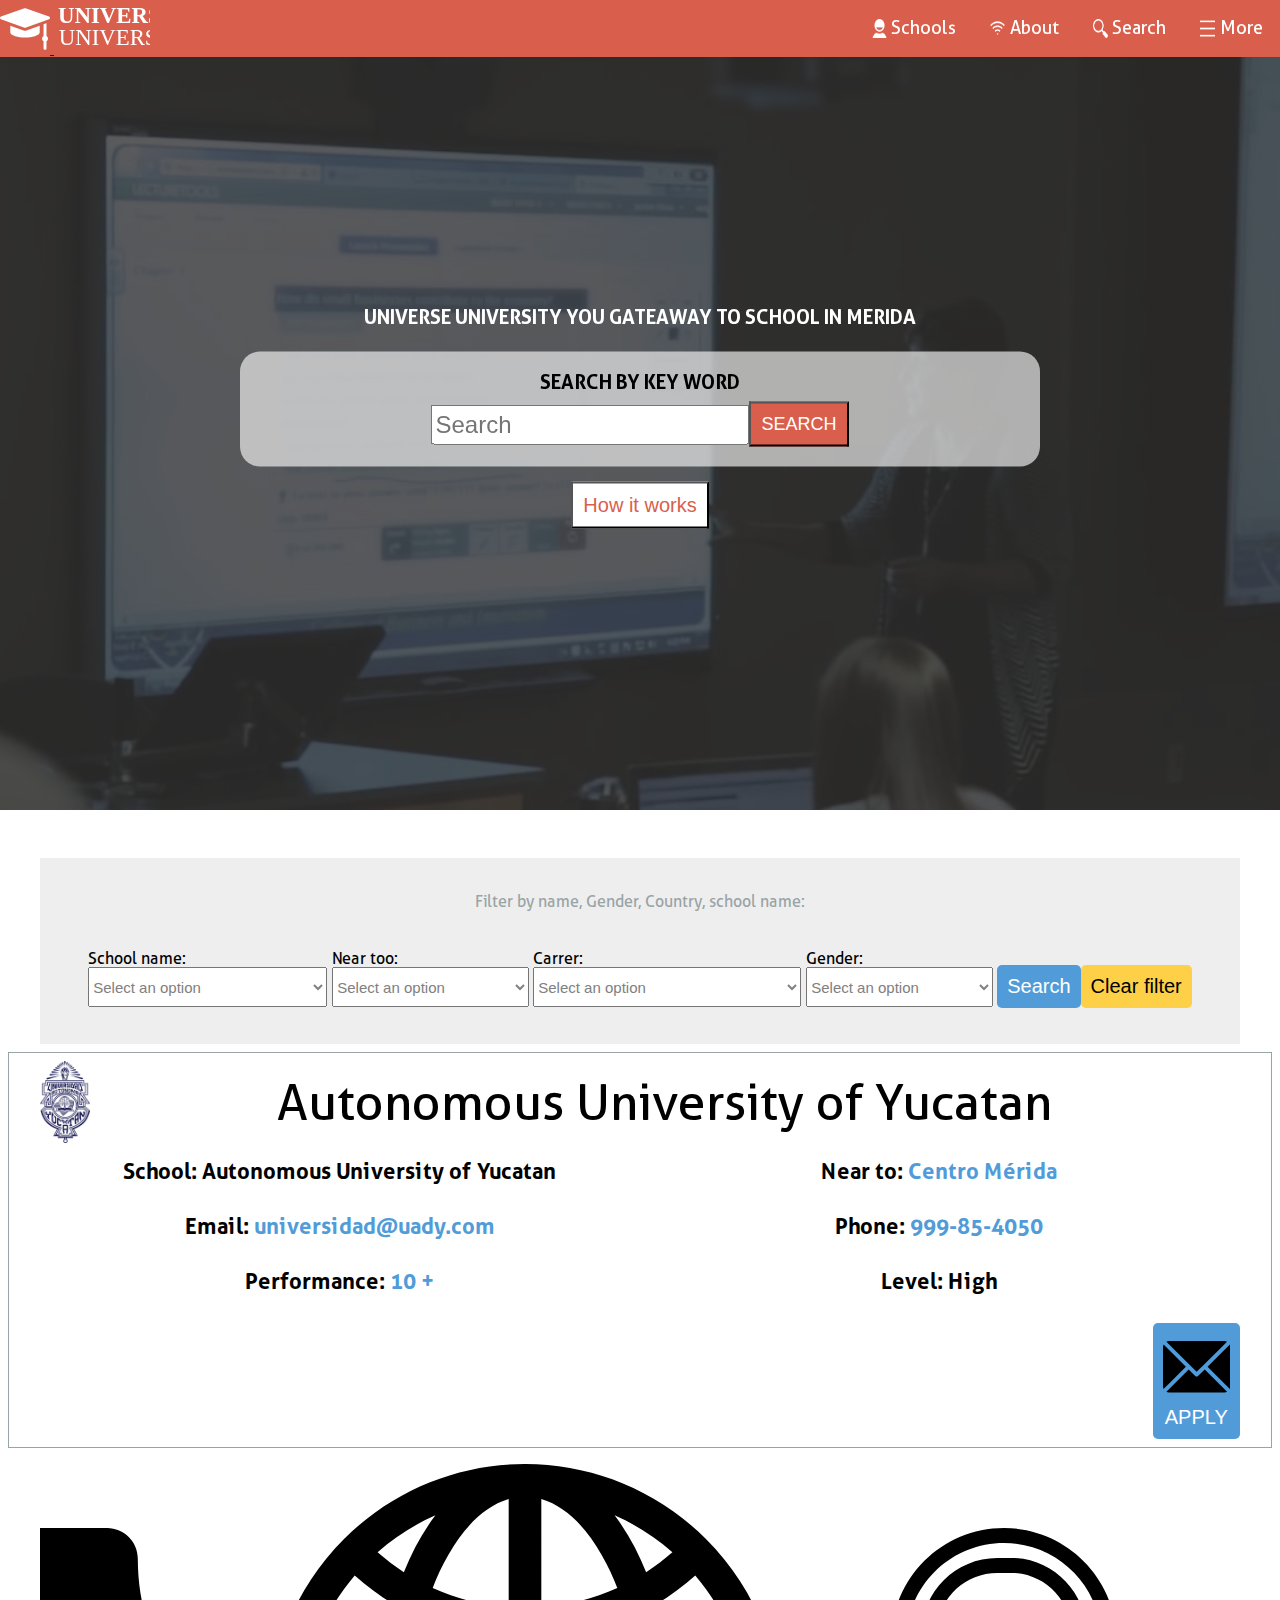
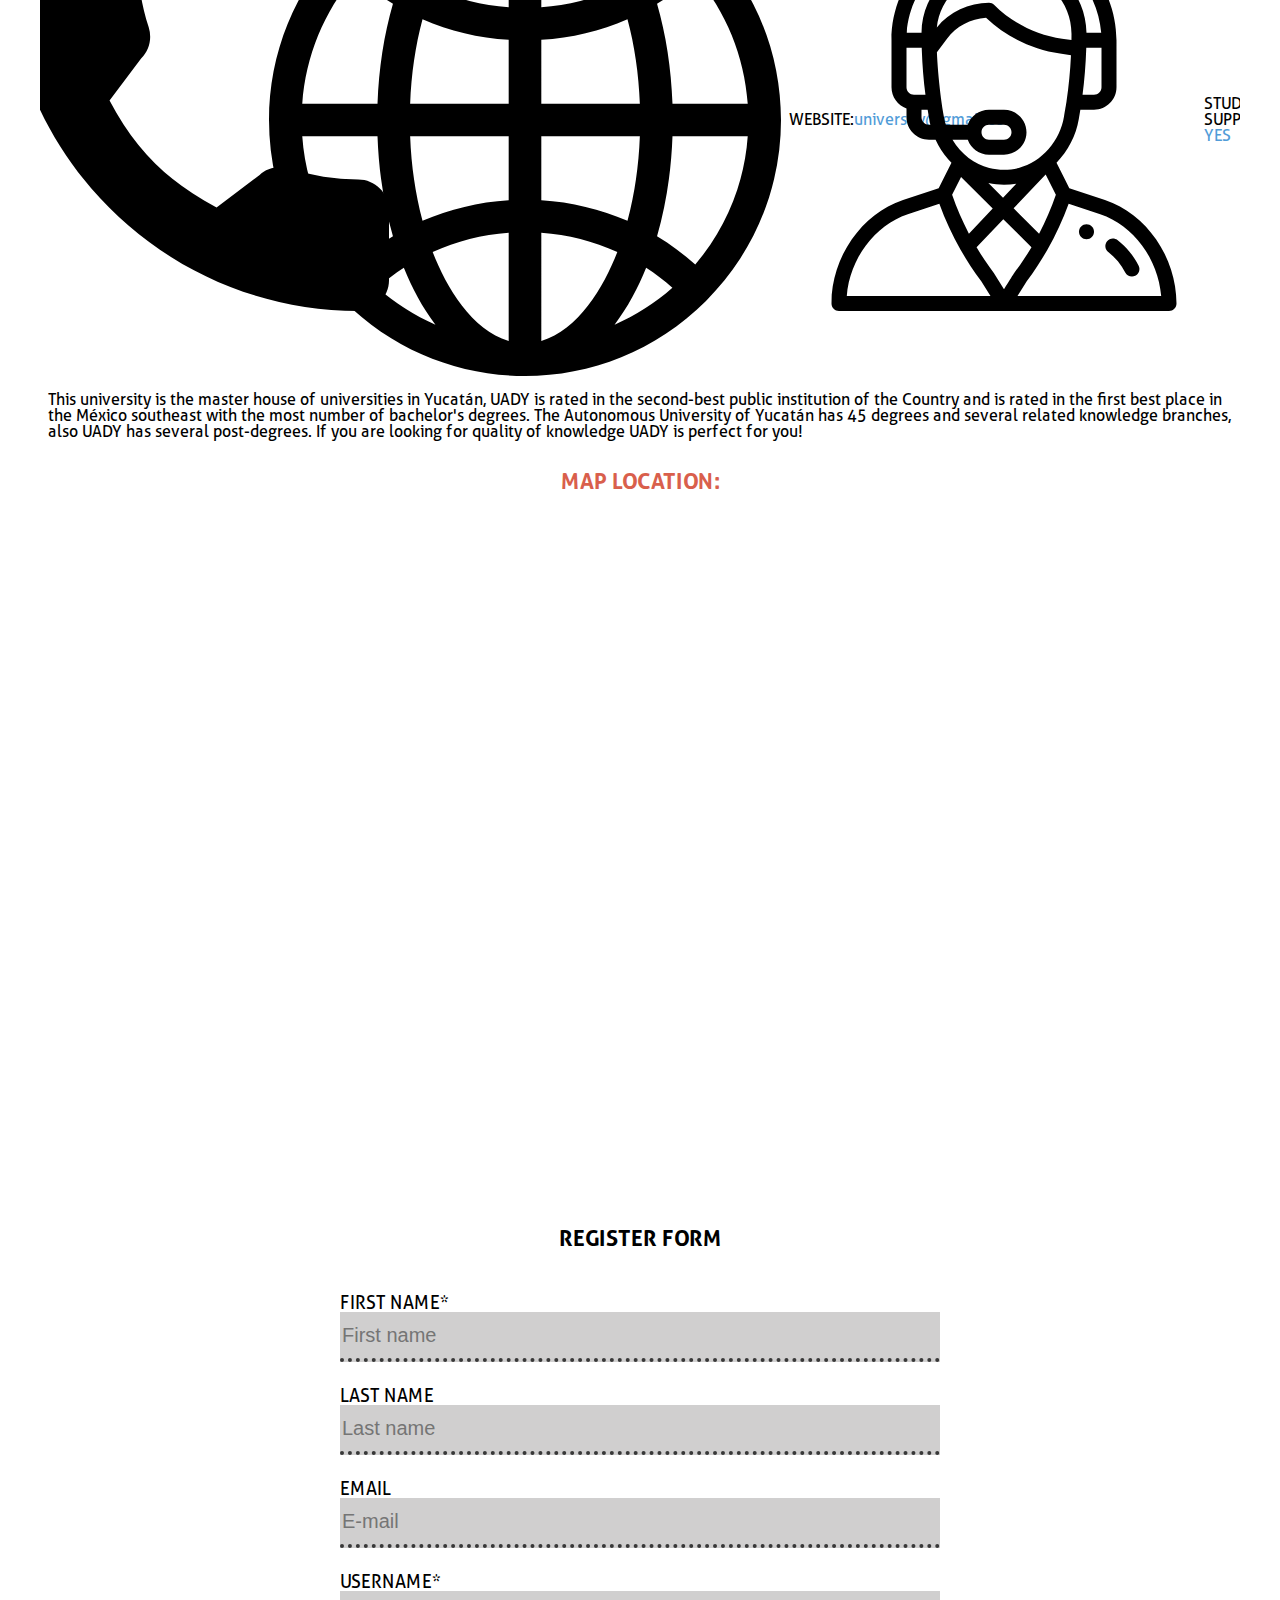
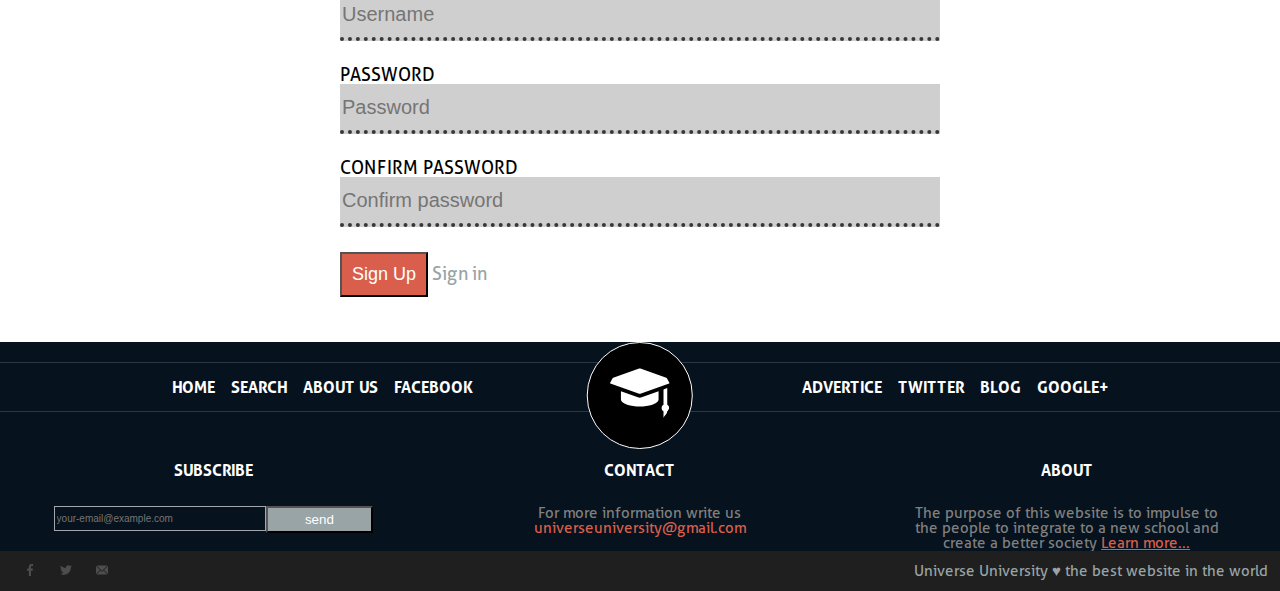
<file: html/Location.html>
<!DOCTYPE html>
<html lang="en">

<head>
    <meta charset="utf-8">
    <meta name="author" content="Jessica Michelle Farias Rosado" />
    <meta name="viewport" content="width=device-width, initial-scale=1.0" />
    <link rel="shortcut icon" href="../assets/images/UUlogo.svg">
    <link rel="stylesheet" href="../assets/styles/css/reset.css">
    <link rel="stylesheet" href="../assets/styles/css/fonts.css">
    <link rel="stylesheet" href="../assets/styles/css/style.css">
    <link rel="stylesheet" href="../assets/styles/css/export.css">

    <title>Directory of Schools</title>
    <meta name="twitter:card" value="summary"/>
    <meta property="og:image" content="http://i2.tagstat.com/p1/0/4nY5gwDZZhVm3HqGo91PBkayO3OJynP_NhfLN7eoeuCRlPHTiknLfpyh4SDUO6js.jpg" />
    <meta property="og:title" content="HTML&SASS project"/>
    <meta property="og:description" content="HTML&SASS project" />
    <meta property="og:url" content="" />

</head>

<body>
    <nav class="navbar bgc-red z-10">
        <a href="../html/Schools.html">
            <img class="sizew-50" src="../assets/images/graduate.svg" alt="UNIVERSE UNIVERSITY logo">
            <img class="sizew-100 p-1" src="../assets/images/UNIVERSEW.svg" alt="UNIVERSE UNIVERSITY logo">
        </a>
        <ul class="container">
            <li class="item">
                <a class="d-flex-row" href="../html/Schools.html">
                    <img class="image-ico" src="../assets/images/user-ico.png" alt="search-ico">
                    <p class="display-0001 ml-1">Schools</p>
                </a>
            </li>
            <li class="item">
                <a class="d-flex-row" href="../index.html">
                    <img class="image-ico" src="../assets/images/wifi-ico.png" alt="about image">
                    <p class="display-0001 ml-1">About</p>
                </a>
            </li>
            <li class="item">
                <a class="d-flex-row" href="../html/Options.html">
                    <img class="image-ico" src="../assets/images/search-ico.png" alt="">
                    <p class="display-0001 ml-1">Search</p>
                </a>
            </li>
            <li class="item">
                <a class="d-flex-row" href="../html/Location.html">
                    <img class="image-ico" src="../assets/images/menu-ico.png" alt="">
                    <p class="display-0001 ml-1">More</p>

                </a>
            </li>
        </ul>
    </nav>
    <header class="mb-12">
        <div class="relative-space">
            
            <div class="video top-50 z-1">
                <video src="../assets/videos/video1.mp4" autoplay loop></video>
            </div>
            <div class="header-overlay center z-2"></div>
            <div class="center-50 z-6 p-10 w-100 d-flex-center-center d-flex-col">
                <p class="text-center color-white p-5">UNIVERSE UNIVERSITY YOU GATEAWAY TO SCHOOL IN MERIDA</p>
                <form class="form">
                    <label>SEARCH BY KEY WORD</label>
                    <div>
                        <input type="text" placeholder="Search">
                        <button type="submit">SEARCH</button>
                    </div>
                </form>
                <button class="button-white-red" onclick="location.href = '../index.html';">How it works</button>
            </div>
        </div>
    </header>
    <main>
            <!--Filter-->
            <div class="row-container d-flex-center-center bgc-light-gray p-9">
                <h1 class="display-none">Results of bachelors degrees</h1>
                <p class="col-24 text-center color-gray pb-10">Filter by name, Gender, Country, school name: </p>
                <form class="row d-flex-center-center ">
                    <div class="col-sm-24 col-md-12 drop-form">
                        <label>
                            School name:
                        </label>
                        <select  class="select-color" >
                            <option disabled selected value>Select an option</option>
                            <option>UADY</option>
                            <option>Anahuac</option>
                            <option>TEC</option>
                            <option>Modelo University</option>
                            <option>Marista</option>
                            <option>All Universities</option>
                        </select>
                    </div>
                    <div class="col-sm-24 col-md-12">
                        <label>
                            Near too:
                        </label>
                        <select  class="select-color" >
                            <option disabled selected value>Select an option</option>
                            <option>Merida, Yucatán</option>
                            <option>Telchac Puerto</option>
                            <option>Ticul</option>
                            <option>Progreso</option>
                            <option>Cd. Caucel</option>
                            <option>All</option>
                        </select>
                    </div>
                    <div class="col-sm-24 col-md-12">
                        <label>
                            Carrer:
                        </label>
                        <select  class="select-color">
                            <option disabled selected value>Select an option</option>
                            <option>Law School</option>
                            <option>Mathematics and engineering</option>
                            <option>Psicology</option>
                            <option>Chemical Sciences</option>
                            <option>Education</option>
                            <option>Medicine</option>
                            <option>Economy</option>
                        </select>
                    </div>
                    <div class="col-sm-24 col-md-12">
                        <label>
                            Gender:
                        </label>
                        <select  class="select-color">
                            <option disabled selected value>Select an option</option>
                            <option>Woman</option>
                            <option>Men</option>
                            <option>Other</option>
                        </select>
                    </div>
                    <button onClick="parent.href='Location.html'" class="button-blue col-md-24">Search</button>
                    <button class="button-yellow col-md-4 col-sm-24">Clear filter</button>
                </form>
            </div>
        <!-- Contact us-->
        <div class="border p-2 m-2">
            <div class="d-flex-row row-container d-flex-center-center">
                <img src="../assets/images/uady-logo.jpg" class="logo-information" alt="uady-logo">
                <h1 class="col-22 col-md-20 text-center col-sm-24">Autonomous University of Yucatan</h1>
            </div>
            <div class="row-container">
                <h2 class="col-12 col-sm-24 text-center p-3">School: Autonomous University of Yucatan</h2>
                <h2 class="col-12 col-sm-24 text-center p-3">Near to: <span class="color-blue">Centro Mérida</span></h2>
                <h2 class="col-12 col-sm-24 text-center p-3">Email: <span class="color-blue">universidad@uady.com</span>
                </h2>
                <h2 class="col-12 col-sm-24 text-center p-3">Phone: <span class="color-blue">999-85-4050</span></h2>
                <h2 class="col-12 col-sm-24 text-center p-3">Performance: <span class="color-blue">10 +</span></h2>
                <h2 class="col-12 col-sm-24 text-center p-3">Level: High</h2>
            </div>
            <div class="d-flex-end-center row-container">
                <button class="button-blue" onclick="location.href = '#Register';">
                    <svg class="icon-apply" x="0px" y="0px"
                                viewBox="0 0 512 512" style="enable-background:new 0 0 512 512;" xml:space="preserve">
                            <g>
                                <g>
                                    <path d="M467,61H45c-6.927,0-13.412,1.703-19.279,4.51L255,294.789l51.389-49.387c0,0,0.004-0.005,0.005-0.007
                                        c0.001-0.002,0.005-0.004,0.005-0.004L486.286,65.514C480.418,62.705,473.929,61,467,61z"/>
                                </g>
                            </g>
                            <g>
                                <g>
                                    <path d="M507.496,86.728L338.213,256.002L507.49,425.279c2.807-5.867,4.51-12.352,4.51-19.279V106
                                        C512,99.077,510.301,92.593,507.496,86.728z"/>
                                </g>
                            </g>
                            <g>
                                <g>
                                    <path d="M4.51,86.721C1.703,92.588,0,99.073,0,106v300c0,6.923,1.701,13.409,4.506,19.274L173.789,256L4.51,86.721z"/>
                                </g>
                            </g>
                            <g>
                                <g>
                                    <path d="M317.002,277.213l-51.396,49.393c-2.93,2.93-6.768,4.395-10.605,4.395s-7.676-1.465-10.605-4.395L195,277.211
                                        L25.714,446.486C31.582,449.295,38.071,451,45,451h422c6.927,0,13.412-1.703,19.279-4.51L317.002,277.213z"/>
                                </g>
                            </g>
                    </svg>
                    APPLY
                </button>
            </div>
        </div>
        <!--TExt-->
        <div class="row-container">
            <div class="row-container w-100">
                    <div class="col-lg-8 col-md-24 d-flex-row d-flex-center-center">
                        <img class="p-2" src="../assets/images/phone.svg" alt="phone-number">
                        <p>Phone:<span class="color-blue">999-88-86</span></p>
                    </div>
                    
                    <div class="col-lg-8 col-md-24 d-flex-row d-flex-center-center">
                        <img class="p-2" src="../assets/images/website.svg" alt="website">
                        <p>WEBSITE:<span class="color-blue">university@gmail.com</span></p>
                    </div>
                    
                    <div class="col-lg-8 col-md-24 d-flex-row d-flex-center-center">
                        <img class="p-2" src="../assets/images/support.svg" alt="suppot">
                        <p>STUDENT SUPPORT: <span class="color-blue">YES</span></p>
                    </div>
            </div>
            <p class="p-2">
                This university is the master house of universities in Yucatán, UADY is rated in the
                second-best public institution of the Country and is rated in the first best place in
                the México southeast with the most number of bachelor's degrees. The Autonomous University
                of Yucatán has 45 degrees and several related knowledge branches, also UADY has several
                post-degrees. If you are looking for quality of knowledge UADY is perfect for you!
            </p>
            <h2 class="color-red text-center w-100 p-4">MAP LOCATION:</h2>
        </div>
        <!--Map-->
        <div class="mapouter">
            <div class="gmap_canvas"><iframe class="mapa" id="gmap_canvas"
                    src="https://maps.google.com/maps?q=UADY%20Merida&t=&z=13&ie=UTF8&iwloc=&output=embed">
                    </iframe></div>
        </div>

        <section id="Register">
            <h2 class="text-center pt-7">REGISTER FORM</h2>
            <form class="form-register row ptb-10">
                <label for="name">FIRST NAME*</label>
                <input placeholder="First name" id="name">

                <label for="last-name">LAST NAME</label>
                <input type="text" id="last-name" placeholder="Last name">

                <label for="email">EMAIL</label>
                <input type="email" id="email" placeholder="E-mail">

                <label for="username">USERNAME*</label>
                <input type="text" id="username" placeholder="Username">

                <label for="Password">PASSWORD</label>
                <input type="password" id="Password" placeholder="Password">

                <label for="confirm-password">CONFIRM PASSWORD</label>
                <input placeholder="Confirm password" id="confirm-password">
                <div>
                    <button class="button" onclick="location.href = '#Register';">Sign Up</button>
                    <a href="#" class="color-gray">Sign in</a>
                </div>
            </form>
        </section>

        <footer class="bgc-black row relative-space pt-5 m-3">
            <div class="d-flex-lg-row row w-100 d-flex-around-center p-2 link-white">
                <div class="flex-nowrap">
                    <a href="../index.html">HOME</a>
                    <a href="../html/Schools.html">SEARCH</a>
                    <a href="../index.html">ABOUT US</a>
                    <a href="https://www.facebook.com">FACEBOOK</a>
                </div>
                <div class="flex-nowrap">
                    <a href="#">ADVERTICE</a>
                    <a href="https://www.twitter.com">TWITTER</a>
                    <a href="#">BLOG</a>
                    <a href="https://www.google.com">GOOGLE+</a>
                </div>
                <img class="top-50 col-2 p-5 border-img display-0001" src="../assets/images/graduate.svg"
                    alt="Universe university logo">
            </div>
            <div class="row w-100 d-flex-around-start ">
                <div class="col-6 col-sm-24 order-sm-3 pt-10">
                    <h3 class="pb-7"><label>SUBSCRIBE</label></h3>
                    <form class="row">
                        <input class="subscribe-black col-lg-16 col-sm-12" type="email" placeholder="your-email@example.com">
                        <button class="button-gray col-lg-8 col-xs-12">send</button>
                    </form>
                </div>
                <div class="col-6 col-md-12 col-xs-24 order-sm-1 pt-10">
                    <h3 class="pb-7">CONTACT</h3>
                    <p class="footer-text">For more information write us <span class="color-red">universeuniversity@gmail.com</span></p>
                </div>
                <div class="col-6 col-md-12 col-sm-24 order-sm-2 pt-10 pb-">
                    <h3 class="pb-7">ABOUT</h3>
                    <p class="footer-text">The purpose of this website is to impulse to the people to integrate to a new school and create a
                        better society <a href="../index.html" class="color-red">Learn more...</a></p>
                </div>
            </div>
            <div class="bgc-light-black w-100 d-flex-between-center p-3">
                <div class="d-flex-row">
                    <a href="https://www.facebook.com">
                        <svg class="icon-footer mrl-3" enable-background="new 0 0 24 24" height="512" viewBox="0 0 24 24" width="512" xmlns="http://www.w3.org/2000/svg"><path d="m15.997 3.985h2.191v-3.816c-.378-.052-1.678-.169-3.192-.169-3.159 0-5.323 1.987-5.323 5.639v3.361h-3.486v4.266h3.486v10.734h4.274v-10.733h3.345l.531-4.266h-3.877v-2.939c.001-1.233.333-2.077 2.051-2.077z"/></svg>
                    </a>
                    <a href="https://www.twittercom">
                        <svg class="icon-footer mrl-3" version="1.1" id="Capa_1" xmlns="http://www.w3.org/2000/svg" xmlns:xlink="http://www.w3.org/1999/xlink" x="0px" y="0px"
                            viewBox="0 0 512 512"  xml:space="preserve">
                        <g>
                            <g>
                                <path d="M512,97.248c-19.04,8.352-39.328,13.888-60.48,16.576c21.76-12.992,38.368-33.408,46.176-58.016
                                    c-20.288,12.096-42.688,20.64-66.56,25.408C411.872,60.704,384.416,48,354.464,48c-58.112,0-104.896,47.168-104.896,104.992
                                    c0,8.32,0.704,16.32,2.432,23.936c-87.264-4.256-164.48-46.08-216.352-109.792c-9.056,15.712-14.368,33.696-14.368,53.056
                                    c0,36.352,18.72,68.576,46.624,87.232c-16.864-0.32-33.408-5.216-47.424-12.928c0,0.32,0,0.736,0,1.152
                                    c0,51.008,36.384,93.376,84.096,103.136c-8.544,2.336-17.856,3.456-27.52,3.456c-6.72,0-13.504-0.384-19.872-1.792
                                    c13.6,41.568,52.192,72.128,98.08,73.12c-35.712,27.936-81.056,44.768-130.144,44.768c-8.608,0-16.864-0.384-25.12-1.44
                                    C46.496,446.88,101.6,464,161.024,464c193.152,0,298.752-160,298.752-298.688c0-4.64-0.16-9.12-0.384-13.568
                                    C480.224,136.96,497.728,118.496,512,97.248z"/>
                            </g>
                        </g>
                        </svg>
                    </a>
                    <a href="https://www.gmail.com">
                        <svg class="icon-footer mrl-3" xmlns="http://www.w3.org/2000/svg" xmlns:xlink="http://www.w3.org/1999/xlink" x="0px" y="0px"
                                viewBox="0 0 512 512" style="enable-background:new 0 0 512 512;" xml:space="preserve">
                            <g>
                                <g>
                                    <path d="M467,61H45c-6.927,0-13.412,1.703-19.279,4.51L255,294.789l51.389-49.387c0,0,0.004-0.005,0.005-0.007
                                        c0.001-0.002,0.005-0.004,0.005-0.004L486.286,65.514C480.418,62.705,473.929,61,467,61z"/>
                                </g>
                            </g>
                            <g>
                                <g>
                                    <path d="M507.496,86.728L338.213,256.002L507.49,425.279c2.807-5.867,4.51-12.352,4.51-19.279V106
                                        C512,99.077,510.301,92.593,507.496,86.728z"/>
                                </g>
                            </g>
                            <g>
                                <g>
                                    <path d="M4.51,86.721C1.703,92.588,0,99.073,0,106v300c0,6.923,1.701,13.409,4.506,19.274L173.789,256L4.51,86.721z"/>
                                </g>
                            </g>
                            <g>
                                <g>
                                    <path d="M317.002,277.213l-51.396,49.393c-2.93,2.93-6.768,4.395-10.605,4.395s-7.676-1.465-10.605-4.395L195,277.211
                                        L25.714,446.486C31.582,449.295,38.071,451,45,451h422c6.927,0,13.412-1.703,19.279-4.51L317.002,277.213z"/>
                                </g>
                            </g>
                        </svg>
                    </a>
                </div>
                <p class="color-gray footer-text">Universe University ♥ the best website in the world</p>
            </div>
        </footer>
    </main>
</body>

</html>
</file>
<file: assets/styles/css/fonts.css>
@font-face{
    font-family: 'Tungsten';
    src: url(../fonts/Tungsten.ttf);
    font-size: normal;
    font-weight: normal;
}

@font-face{
    font-family: 'Tungsten';
    src: url(../fonts/Tungsten-Bold.ttf);
    font-size: normal;
    font-weight: bold;
}
@font-face{
    font-family: 'Aller';
    src: url(../fonts/Aller_Rg.ttf);
    font-size: normal;
    font-weight: normal;
}

@font-face{
    font-family: 'Aller';
    src: url(../fonts/Aller_Bd.ttf);
    font-size: normal;
    font-weight: bold;
}
@font-face{
    font-family: 'Aller';
    src: url(../fonts/Aller_BdIt.ttf);
    font-weight: 100;
    font-size: normal;
    font-weight: bold;
    font-style: italic;
}
@font-face{
    font-family: 'Aller';
    src: url(../fonts/Aller_Rg.ttf);
    font-size: normal;
    font-style: italic;
    font-weight: normal;
}

@font-face{
    font-family: 'ClaireHand';
    src: url(../fonts/ClaireHandRegular.otf);
    font-style: normal;
    font-weight: normal;
    font-size: normal;
}
@font-face{
    font-family: 'ClaireHand';
    src: url(../fonts/ClaireHandBold.ttf);
    font-style: normal;
    font-weight: bold;
    font-size: normal;
}
</file>
<file: assets/styles/css/style.css>
/* GENERAL */
h1 {
  margin: auto;
  font-size: 50px;
}

h2 {
  font-weight: bold;
  font-size: 22px;
}

h3 {
  font-weight: bold;
  margin-top: 10px;
}

.video {
  top: 0;
  left: 0;
  min-width: 100%;
  height: 100vh;
}

video {
  position: static;
  height: 100%;
  width: 100%;
  object-fit: cover;
  object-position: center center;
}

.header-overlay {
  position: absolute;
  top: 0;
  left: 0;
  width: 100%;
  height: 90vh;
  background-color: rgba(44, 44, 44, 0.774);
}

/* Navbar */
.image-ico {
  width: 15px;
}

/* Index html */
.border-img {
  border: 1px solid white;
  border-radius: 50%;
  background-color: black;
  max-width: 120px;
}

.border- {
  border: 1px solid white;
  border-radius: 50%;
  background-color: black;
  max-width: 120px;
}

ol {
  list-style-type: decimal;
}

/* Options section */
.image-option{
  fill: #e46f52;
  width: 100%;
  height: 100%;
  object-fit: contain;
}

/* Schools section */
.text-center {
  text-align: center;
}

.image-inline {
  display: block;
  float: left;
  margin-right: 10px;
}

.mapa {
  width: 100%;
  margin: auto;
  border-style: none;
  height: 75vh;
}

.mapouter {
  position: relative;
  text-align: right;
  height: 75vh;
  width: 100%;
}

.gmap_canvas {
  overflow: hidden;
  background: none !important;
  height: 75vh;
  width: 100%;
}

.text-search {
  margin: 10px;
  height: 95%;
  padding: 1vw;
  display: flex;
  align-items: center;
  flex-direction: column;
  justify-content: center;
  text-align: justify;
}

/* Section view */
.intro {
  width: 95%;
  max-width: 1310px;
  margin: 20px auto;
  font-size: 25px;
}

/* GRID EXAMPLE */
.grid-container {
  display: grid;
  grid-template-columns: 40% 30% 30%;
  grid-auto-rows: 45vh 45vh;
  grid-template-areas:
    "one two three"
    "one four five";
  max-width: 1200px;
  margin: auto;
}

.one {
  grid-area: one;
  height: 100%;
}

.grid-text {
  display: flex;
  flex-direction: column;
  justify-content: flex-end;
  align-items: center;
  color: white;
  padding: 20px;
  font-size: 1.5em;
}

.two {
  grid-area: two;
  height: 100%;
}

.three {
  grid-area: three;
  height: 100%;
}

.four {
  grid-area: four;
  height: 100%;
}

.five {
  grid-area: five;
  height: 100%;
}

.one:hover,
.two:hover,
.three:hover,
.four:hover,
.five:hover {
  opacity: 85%;
}

.text-main {
  display: flex;
  align-items: center;
  justify-content: center;
  text-align: center;
  font-size: 1.5em;
  margin: auto;
  max-width: 500px;
  padding: 10px;
}

/* Location section */
.logo-information {
  width: 50px;
  object-fit: contain;
}

footer {
  text-align: center;
  margin-bottom: 2em;
  display: flex;
  justify-content: space-between;
  align-items: center;
}

.footer-text {
  font-size: 15px;
  font-weight: normal;
  color: gray;
}
.icon-footer{
  width: 12px;
  height: 12px;
  fill: #4d4d4d;
}

@media screen and (max-width: 768px) and (min-width: 50px) {
  .grid-container {
    grid-template-columns: 100%;
    grid-auto-rows: 80vh;
    grid-template-areas:
      "one"
      "two"
      "three"
      "four"
      "five";
  }

  footer {
    flex-direction: column;
    justify-content: center;
    align-items: center;
  }
}

@media screen and (max-width: 1024px) and (min-width: 768px) {
  .grid-container {
    grid-template-columns: 50% 50%;
    grid-auto-rows: 60vh 50vh 50vh;
    grid-template-areas:
      "one one"
      "two three"
      "four five";
  }
}
</file>
<file: assets/styles/css/export.css>
@import "../css/fonts.css";
.p-1 {
  padding: 0.25em;
}

.p-2 {
  padding: 0.5em;
}

.p-3 {
  padding: 0.75em;
}

.p-4 {
  padding: 1em;
}

.p-5 {
  padding: 1.25em;
}

.p-6 {
  padding: 1.5em;
}

.p-7 {
  padding: 1.75em;
}

.p-8 {
  padding: 2em;
}

.p-9 {
  padding: 2.25em;
}

.p-10 {
  padding: 2.5em;
}

.p-11 {
  padding: 2.75em;
}

.p-12 {
  padding: 3em;
}

.pt-1 {
  padding-top: 0.25em;
}

.pt-2 {
  padding-top: 0.5em;
}

.pt-3 {
  padding-top: 0.75em;
}

.pt-4 {
  padding-top: 1em;
}

.pt-5 {
  padding-top: 1.25em;
}

.pt-6 {
  padding-top: 1.5em;
}

.pt-7 {
  padding-top: 1.75em;
}

.pt-8 {
  padding-top: 2em;
}

.pt-9 {
  padding-top: 2.25em;
}

.pt-10 {
  padding-top: 2.5em;
}

.pt-11 {
  padding-top: 2.75em;
}

.pt-12 {
  padding-top: 3em;
}

.pb-1 {
  padding-bottom: 0.25em;
}

.pb-2 {
  padding-bottom: 0.5em;
}

.pb-3 {
  padding-bottom: 0.75em;
}

.pb-4 {
  padding-bottom: 1em;
}

.pb-5 {
  padding-bottom: 1.25em;
}

.pb-6 {
  padding-bottom: 1.5em;
}

.pb-7 {
  padding-bottom: 1.75em;
}

.pb-8 {
  padding-bottom: 2em;
}

.pb-9 {
  padding-bottom: 2.25em;
}

.pb-10 {
  padding-bottom: 2.5em;
}

.pb-11 {
  padding-bottom: 2.75em;
}

.pb-12 {
  padding-bottom: 3em;
}

.ptb-1 {
  padding-top: 0.25em;
  padding-bottom: 0.25em;
}

.ptb-2 {
  padding-top: 0.5em;
  padding-bottom: 0.5em;
}

.ptb-3 {
  padding-top: 0.75em;
  padding-bottom: 0.75em;
}

.ptb-4 {
  padding-top: 1em;
  padding-bottom: 1em;
}

.ptb-5 {
  padding-top: 1.25em;
  padding-bottom: 1.25em;
}

.ptb-6 {
  padding-top: 1.5em;
  padding-bottom: 1.5em;
}

.ptb-7 {
  padding-top: 1.75em;
  padding-bottom: 1.75em;
}

.ptb-8 {
  padding-top: 2em;
  padding-bottom: 2em;
}

.ptb-9 {
  padding-top: 2.25em;
  padding-bottom: 2.25em;
}

.ptb-10 {
  padding-top: 2.5em;
  padding-bottom: 2.5em;
}

.ptb-11 {
  padding-top: 2.75em;
  padding-bottom: 2.75em;
}

.ptb-12 {
  padding-top: 3em;
  padding-bottom: 3em;
}

.pr-1 {
  padding-right: 0.25em;
}

.pr-2 {
  padding-right: 0.5em;
}

.pr-3 {
  padding-right: 0.75em;
}

.pr-4 {
  padding-right: 1em;
}

.pr-5 {
  padding-right: 1.25em;
}

.pr-6 {
  padding-right: 1.5em;
}

.pr-7 {
  padding-right: 1.75em;
}

.pr-8 {
  padding-right: 2em;
}

.pr-9 {
  padding-right: 2.25em;
}

.pr-10 {
  padding-right: 2.5em;
}

.pr-11 {
  padding-right: 2.75em;
}

.pr-12 {
  padding-right: 3em;
}

.pl-1 {
  padding: 0.25em;
}

.pl-2 {
  padding: 0.5em;
}

.pl-3 {
  padding: 0.75em;
}

.pl-4 {
  padding: 1em;
}

.pl-5 {
  padding: 1.25em;
}

.pl-6 {
  padding: 1.5em;
}

.pl-7 {
  padding: 1.75em;
}

.pl-8 {
  padding: 2em;
}

.pl-9 {
  padding: 2.25em;
}

.pl-10 {
  padding: 2.5em;
}

.pl-11 {
  padding: 2.75em;
}

.pl-12 {
  padding: 3em;
}

.prl-1 {
  padding-right: 0.25em;
  padding-left: 0.25em;
}

.prl-2 {
  padding-right: 0.5em;
  padding-left: 0.5em;
}

.prl-3 {
  padding-right: 0.75em;
  padding-left: 0.75em;
}

.prl-4 {
  padding-right: 1em;
  padding-left: 1em;
}

.prl-5 {
  padding-right: 1.25em;
  padding-left: 1.25em;
}

.prl-6 {
  padding-right: 1.5em;
  padding-left: 1.5em;
}

.prl-7 {
  padding-right: 1.75em;
  padding-left: 1.75em;
}

.prl-8 {
  padding-right: 2em;
  padding-left: 2em;
}

.prl-9 {
  padding-right: 2.25em;
  padding-left: 2.25em;
}

.prl-10 {
  padding-right: 2.5em;
  padding-left: 2.5em;
}

.prl-11 {
  padding-right: 2.75em;
  padding-left: 2.75em;
}

.prl-12 {
  padding-right: 3em;
  padding-left: 3em;
}

.m-1 {
  margin: 0.25em;
}

.m-2 {
  margin: 0.5em;
}

.m-3 {
  margin: 0.75em;
}

.m-4 {
  margin: 1em;
}

.m-5 {
  margin: 1.25em;
}

.m-6 {
  margin: 1.5em;
}

.m-7 {
  margin: 1.75em;
}

.m-8 {
  margin: 2em;
}

.m-9 {
  margin: 2.25em;
}

.m-10 {
  margin: 2.5em;
}

.m-11 {
  margin: 2.75em;
}

.m-12 {
  margin: 3em;
}

.mt-1 {
  margin-top: 0.25em;
}

.mt-2 {
  margin-top: 0.5em;
}

.mt-3 {
  margin-top: 0.75em;
}

.mt-4 {
  margin-top: 1em;
}

.mt-5 {
  margin-top: 1.25em;
}

.mt-6 {
  margin-top: 1.5em;
}

.mt-7 {
  margin-top: 1.75em;
}

.mt-8 {
  margin-top: 2em;
}

.mt-9 {
  margin-top: 2.25em;
}

.mt-10 {
  margin-top: 2.5em;
}

.mt-11 {
  margin-top: 2.75em;
}

.mt-12 {
  margin-top: 3em;
}

.mb-1 {
  margin-bottom: 0.25em;
}

.mb-2 {
  margin-bottom: 0.5em;
}

.mb-3 {
  margin-bottom: 0.75em;
}

.mb-4 {
  margin-bottom: 1em;
}

.mb-5 {
  margin-bottom: 1.25em;
}

.mb-6 {
  margin-bottom: 1.5em;
}

.mb-7 {
  margin-bottom: 1.75em;
}

.mb-8 {
  margin-bottom: 2em;
}

.mb-9 {
  margin-bottom: 2.25em;
}

.mb-10 {
  margin-bottom: 2.5em;
}

.mb-11 {
  margin-bottom: 2.75em;
}

.mb-12 {
  margin-bottom: 3em;
}

.mr-1 {
  margin-right: 0.25em;
}

.mr-2 {
  margin-right: 0.5em;
}

.mr-3 {
  margin-right: 0.75em;
}

.mr-4 {
  margin-right: 1em;
}

.mr-5 {
  margin-right: 1.25em;
}

.mr-6 {
  margin-right: 1.5em;
}

.mr-7 {
  margin-right: 1.75em;
}

.mr-8 {
  margin-right: 2em;
}

.mr-9 {
  margin-right: 2.25em;
}

.mr-10 {
  margin-right: 2.5em;
}

.mr-11 {
  margin-right: 2.75em;
}

.mr-12 {
  margin-right: 3em;
}

.ml-1 {
  margin-left: 0.25em;
}

.ml-2 {
  margin-left: 0.5em;
}

.ml-3 {
  margin-left: 0.75em;
}

.ml-4 {
  margin-left: 1em;
}

.ml-5 {
  margin-left: 1.25em;
}

.ml-6 {
  margin-left: 1.5em;
}

.ml-7 {
  margin-left: 1.75em;
}

.ml-8 {
  margin-left: 2em;
}

.ml-9 {
  margin-left: 2.25em;
}

.ml-10 {
  margin-left: 2.5em;
}

.ml-11 {
  margin-left: 2.75em;
}

.ml-12 {
  margin-left: 3em;
}

.mrl-1 {
  margin-right: 0.25em;
  margin-left: 0.25em;
}

.mrl-2 {
  margin-right: 0.5em;
  margin-left: 0.5em;
}

.mrl-3 {
  margin-right: 0.75em;
  margin-left: 0.75em;
}

.mrl-4 {
  margin-right: 1em;
  margin-left: 1em;
}

.mrl-5 {
  margin-right: 1.25em;
  margin-left: 1.25em;
}

.mrl-6 {
  margin-right: 1.5em;
  margin-left: 1.5em;
}

.mrl-7 {
  margin-right: 1.75em;
  margin-left: 1.75em;
}

.mrl-8 {
  margin-right: 2em;
  margin-left: 2em;
}

.mrl-9 {
  margin-right: 2.25em;
  margin-left: 2.25em;
}

.mrl-10 {
  margin-right: 2.5em;
  margin-left: 2.5em;
}

.mrl-11 {
  margin-right: 2.75em;
  margin-left: 2.75em;
}

.mrl-12 {
  margin-right: 3em;
  margin-left: 3em;
}

.w-25 {
  width: 25%;
}

.w-50 {
  width: 50%;
}

.w-75 {
  width: 75%;
}

.w-100 {
  width: 100%;
}

.w-125 {
  width: 125%;
}

.w-150 {
  width: 150%;
}

.w-175 {
  width: 175%;
}

.w-200 {
  width: 200%;
}

.w-225 {
  width: 225%;
}

.w-250 {
  width: 250%;
}

.w-275 {
  width: 275%;
}

.w-300 {
  width: 300%;
}

.h-25 {
  height: 25%;
}

.h-50 {
  height: 50%;
}

.h-75 {
  height: 75%;
}

.h-100 {
  height: 100%;
}

.h-125 {
  height: 125%;
}

.h-150 {
  height: 150%;
}

.h-175 {
  height: 175%;
}

.h-200 {
  height: 200%;
}

.h-225 {
  height: 225%;
}

.h-250 {
  height: 250%;
}

.h-275 {
  height: 275%;
}

.h-300 {
  height: 300%;
}

.maxw-25 {
  max-width: 25%;
}

.maxw-50 {
  max-width: 50%;
}

.maxw-75 {
  max-width: 75%;
}

.maxw-100 {
  max-width: 100%;
}

.maxw-125 {
  max-width: 125%;
}

.maxw-150 {
  max-width: 150%;
}

.maxw-175 {
  max-width: 175%;
}

.maxw-200 {
  max-width: 200%;
}

.maxw-225 {
  max-width: 225%;
}

.maxw-250 {
  max-width: 250%;
}

.maxw-275 {
  max-width: 275%;
}

.maxw-300 {
  max-width: 300%;
}

.maxh-25 {
  max-height: 25%;
}

.maxh-50 {
  max-height: 50%;
}

.maxh-75 {
  max-height: 75%;
}

.maxh-100 {
  max-height: 100%;
}

.maxh-125 {
  max-height: 125%;
}

.maxh-150 {
  max-height: 150%;
}

.maxh-175 {
  max-height: 175%;
}

.maxh-200 {
  max-height: 200%;
}

.maxh-225 {
  max-height: 225%;
}

.maxh-250 {
  max-height: 250%;
}

.maxh-275 {
  max-height: 275%;
}

.maxh-300 {
  max-height: 300%;
}

/*Fixed-sizes*/
.sizew-50 {
  width: 50px;
}

.sizew-100 {
  width: 100px;
}

.sizew-150 {
  width: 150px;
}

.sizew-200 {
  width: 200px;
}

.sizew-250 {
  width: 250px;
}

.sizew-300 {
  width: 300px;
}

.sizew-350 {
  width: 350px;
}

.sizew-400 {
  width: 400px;
}

.sizew-450 {
  width: 450px;
}

.sizew-500 {
  width: 500px;
}

.sizew-550 {
  width: 550px;
}

.sizew-600 {
  width: 600px;
}

.sizew-650 {
  width: 650px;
}

.sizew-700 {
  width: 700px;
}

.sizew-750 {
  width: 750px;
}

.sizew-800 {
  width: 800px;
}

.sizew-850 {
  width: 850px;
}

.sizew-900 {
  width: 900px;
}

.sizew-950 {
  width: 950px;
}

.sizew-1000 {
  width: 1000px;
}

.sizew-1050 {
  width: 1050px;
}

.sizew-1100 {
  width: 1100px;
}

.sizew-1150 {
  width: 1150px;
}

.sizew-1200 {
  width: 1200px;
}

.sizew-1250 {
  width: 1250px;
}

.sizew-1300 {
  width: 1300px;
}

.sizew-1350 {
  width: 1350px;
}

.sizeh-50 {
  height: 50px;
}

.sizeh-100 {
  height: 100px;
}

.sizeh-150 {
  height: 150px;
}

.sizeh-200 {
  height: 200px;
}

.sizeh-250 {
  height: 250px;
}

.sizeh-300 {
  height: 300px;
}

.sizeh-350 {
  height: 350px;
}

.sizeh-400 {
  height: 400px;
}

.sizeh-450 {
  height: 450px;
}

.sizeh-500 {
  height: 500px;
}

.sizeh-550 {
  height: 550px;
}

.sizeh-600 {
  height: 600px;
}

.sizeh-650 {
  height: 650px;
}

.sizeh-700 {
  height: 700px;
}

.sizeh-750 {
  height: 750px;
}

.sizeh-800 {
  height: 800px;
}

.sizeh-850 {
  height: 850px;
}

.sizeh-900 {
  height: 900px;
}

.sizeh-950 {
  height: 950px;
}

.sizeh-1000 {
  height: 1000px;
}

.sizeh-1050 {
  height: 1050px;
}

.sizeh-1100 {
  height: 1100px;
}

.sizeh-1150 {
  height: 1150px;
}

.sizeh-1200 {
  height: 1200px;
}

.sizeh-1250 {
  height: 1250px;
}

.col-1 {
  width: 4.16%;
}

@media screen and (max-width: 576pxpx) {
  .col-xs-1 {
    width: 4.16%;
  }
}
@media screen and (max-width: 768px) {
  .col-sm-1 {
    width: 4.16%;
  }
}
@media screen and (max-width: 1024px) {
  .col-md-1 {
    width: 4.16%;
  }
}
@media screen and (max-width: 2300px) {
  .col-lg-1 {
    width: 4.16%;
  }
}
@media screen and (max-width: 2300px) {
  .col-xl-1 {
    width: 4.16%;
  }
}
.col-2 {
  width: 8.32%;
}

@media screen and (max-width: 576pxpx) {
  .col-xs-2 {
    width: 8.32%;
  }
}
@media screen and (max-width: 768px) {
  .col-sm-2 {
    width: 8.32%;
  }
}
@media screen and (max-width: 1024px) {
  .col-md-2 {
    width: 8.32%;
  }
}
@media screen and (max-width: 2300px) {
  .col-lg-2 {
    width: 8.32%;
  }
}
@media screen and (max-width: 2300px) {
  .col-xl-2 {
    width: 8.32%;
  }
}
.col-3 {
  width: 12.48%;
}

@media screen and (max-width: 576pxpx) {
  .col-xs-3 {
    width: 12.48%;
  }
}
@media screen and (max-width: 768px) {
  .col-sm-3 {
    width: 12.48%;
  }
}
@media screen and (max-width: 1024px) {
  .col-md-3 {
    width: 12.48%;
  }
}
@media screen and (max-width: 2300px) {
  .col-lg-3 {
    width: 12.48%;
  }
}
@media screen and (max-width: 2300px) {
  .col-xl-3 {
    width: 12.48%;
  }
}
.col-4 {
  width: 16.64%;
}

@media screen and (max-width: 576pxpx) {
  .col-xs-4 {
    width: 16.64%;
  }
}
@media screen and (max-width: 768px) {
  .col-sm-4 {
    width: 16.64%;
  }
}
@media screen and (max-width: 1024px) {
  .col-md-4 {
    width: 16.64%;
  }
}
@media screen and (max-width: 2300px) {
  .col-lg-4 {
    width: 16.64%;
  }
}
@media screen and (max-width: 2300px) {
  .col-xl-4 {
    width: 16.64%;
  }
}
.col-5 {
  width: 20.8%;
}

@media screen and (max-width: 576pxpx) {
  .col-xs-5 {
    width: 20.8%;
  }
}
@media screen and (max-width: 768px) {
  .col-sm-5 {
    width: 20.8%;
  }
}
@media screen and (max-width: 1024px) {
  .col-md-5 {
    width: 20.8%;
  }
}
@media screen and (max-width: 2300px) {
  .col-lg-5 {
    width: 20.8%;
  }
}
@media screen and (max-width: 2300px) {
  .col-xl-5 {
    width: 20.8%;
  }
}
.col-6 {
  width: 24.96%;
}

@media screen and (max-width: 576pxpx) {
  .col-xs-6 {
    width: 24.96%;
  }
}
@media screen and (max-width: 768px) {
  .col-sm-6 {
    width: 24.96%;
  }
}
@media screen and (max-width: 1024px) {
  .col-md-6 {
    width: 24.96%;
  }
}
@media screen and (max-width: 2300px) {
  .col-lg-6 {
    width: 24.96%;
  }
}
@media screen and (max-width: 2300px) {
  .col-xl-6 {
    width: 24.96%;
  }
}
.col-7 {
  width: 29.12%;
}

@media screen and (max-width: 576pxpx) {
  .col-xs-7 {
    width: 29.12%;
  }
}
@media screen and (max-width: 768px) {
  .col-sm-7 {
    width: 29.12%;
  }
}
@media screen and (max-width: 1024px) {
  .col-md-7 {
    width: 29.12%;
  }
}
@media screen and (max-width: 2300px) {
  .col-lg-7 {
    width: 29.12%;
  }
}
@media screen and (max-width: 2300px) {
  .col-xl-7 {
    width: 29.12%;
  }
}
.col-8 {
  width: 33.28%;
}

@media screen and (max-width: 576pxpx) {
  .col-xs-8 {
    width: 33.28%;
  }
}
@media screen and (max-width: 768px) {
  .col-sm-8 {
    width: 33.28%;
  }
}
@media screen and (max-width: 1024px) {
  .col-md-8 {
    width: 33.28%;
  }
}
@media screen and (max-width: 2300px) {
  .col-lg-8 {
    width: 33.28%;
  }
}
@media screen and (max-width: 2300px) {
  .col-xl-8 {
    width: 33.28%;
  }
}
.col-9 {
  width: 37.44%;
}

@media screen and (max-width: 576pxpx) {
  .col-xs-9 {
    width: 37.44%;
  }
}
@media screen and (max-width: 768px) {
  .col-sm-9 {
    width: 37.44%;
  }
}
@media screen and (max-width: 1024px) {
  .col-md-9 {
    width: 37.44%;
  }
}
@media screen and (max-width: 2300px) {
  .col-lg-9 {
    width: 37.44%;
  }
}
@media screen and (max-width: 2300px) {
  .col-xl-9 {
    width: 37.44%;
  }
}
.col-10 {
  width: 41.6%;
}

@media screen and (max-width: 576pxpx) {
  .col-xs-10 {
    width: 41.6%;
  }
}
@media screen and (max-width: 768px) {
  .col-sm-10 {
    width: 41.6%;
  }
}
@media screen and (max-width: 1024px) {
  .col-md-10 {
    width: 41.6%;
  }
}
@media screen and (max-width: 2300px) {
  .col-lg-10 {
    width: 41.6%;
  }
}
@media screen and (max-width: 2300px) {
  .col-xl-10 {
    width: 41.6%;
  }
}
.col-11 {
  width: 45.76%;
}

@media screen and (max-width: 576pxpx) {
  .col-xs-11 {
    width: 45.76%;
  }
}
@media screen and (max-width: 768px) {
  .col-sm-11 {
    width: 45.76%;
  }
}
@media screen and (max-width: 1024px) {
  .col-md-11 {
    width: 45.76%;
  }
}
@media screen and (max-width: 2300px) {
  .col-lg-11 {
    width: 45.76%;
  }
}
@media screen and (max-width: 2300px) {
  .col-xl-11 {
    width: 45.76%;
  }
}
.col-12 {
  width: 49.92%;
}

@media screen and (max-width: 576pxpx) {
  .col-xs-12 {
    width: 49.92%;
  }
}
@media screen and (max-width: 768px) {
  .col-sm-12 {
    width: 49.92%;
  }
}
@media screen and (max-width: 1024px) {
  .col-md-12 {
    width: 49.92%;
  }
}
@media screen and (max-width: 2300px) {
  .col-lg-12 {
    width: 49.92%;
  }
}
@media screen and (max-width: 2300px) {
  .col-xl-12 {
    width: 49.92%;
  }
}
.col-13 {
  width: 54.08%;
}

@media screen and (max-width: 576pxpx) {
  .col-xs-13 {
    width: 54.08%;
  }
}
@media screen and (max-width: 768px) {
  .col-sm-13 {
    width: 54.08%;
  }
}
@media screen and (max-width: 1024px) {
  .col-md-13 {
    width: 54.08%;
  }
}
@media screen and (max-width: 2300px) {
  .col-lg-13 {
    width: 54.08%;
  }
}
@media screen and (max-width: 2300px) {
  .col-xl-13 {
    width: 54.08%;
  }
}
.col-14 {
  width: 58.24%;
}

@media screen and (max-width: 576pxpx) {
  .col-xs-14 {
    width: 58.24%;
  }
}
@media screen and (max-width: 768px) {
  .col-sm-14 {
    width: 58.24%;
  }
}
@media screen and (max-width: 1024px) {
  .col-md-14 {
    width: 58.24%;
  }
}
@media screen and (max-width: 2300px) {
  .col-lg-14 {
    width: 58.24%;
  }
}
@media screen and (max-width: 2300px) {
  .col-xl-14 {
    width: 58.24%;
  }
}
.col-15 {
  width: 62.4%;
}

@media screen and (max-width: 576pxpx) {
  .col-xs-15 {
    width: 62.4%;
  }
}
@media screen and (max-width: 768px) {
  .col-sm-15 {
    width: 62.4%;
  }
}
@media screen and (max-width: 1024px) {
  .col-md-15 {
    width: 62.4%;
  }
}
@media screen and (max-width: 2300px) {
  .col-lg-15 {
    width: 62.4%;
  }
}
@media screen and (max-width: 2300px) {
  .col-xl-15 {
    width: 62.4%;
  }
}
.col-16 {
  width: 66.56%;
}

@media screen and (max-width: 576pxpx) {
  .col-xs-16 {
    width: 66.56%;
  }
}
@media screen and (max-width: 768px) {
  .col-sm-16 {
    width: 66.56%;
  }
}
@media screen and (max-width: 1024px) {
  .col-md-16 {
    width: 66.56%;
  }
}
@media screen and (max-width: 2300px) {
  .col-lg-16 {
    width: 66.56%;
  }
}
@media screen and (max-width: 2300px) {
  .col-xl-16 {
    width: 66.56%;
  }
}
.col-17 {
  width: 70.72%;
}

@media screen and (max-width: 576pxpx) {
  .col-xs-17 {
    width: 70.72%;
  }
}
@media screen and (max-width: 768px) {
  .col-sm-17 {
    width: 70.72%;
  }
}
@media screen and (max-width: 1024px) {
  .col-md-17 {
    width: 70.72%;
  }
}
@media screen and (max-width: 2300px) {
  .col-lg-17 {
    width: 70.72%;
  }
}
@media screen and (max-width: 2300px) {
  .col-xl-17 {
    width: 70.72%;
  }
}
.col-18 {
  width: 74.88%;
}

@media screen and (max-width: 576pxpx) {
  .col-xs-18 {
    width: 74.88%;
  }
}
@media screen and (max-width: 768px) {
  .col-sm-18 {
    width: 74.88%;
  }
}
@media screen and (max-width: 1024px) {
  .col-md-18 {
    width: 74.88%;
  }
}
@media screen and (max-width: 2300px) {
  .col-lg-18 {
    width: 74.88%;
  }
}
@media screen and (max-width: 2300px) {
  .col-xl-18 {
    width: 74.88%;
  }
}
.col-19 {
  width: 79.04%;
}

@media screen and (max-width: 576pxpx) {
  .col-xs-19 {
    width: 79.04%;
  }
}
@media screen and (max-width: 768px) {
  .col-sm-19 {
    width: 79.04%;
  }
}
@media screen and (max-width: 1024px) {
  .col-md-19 {
    width: 79.04%;
  }
}
@media screen and (max-width: 2300px) {
  .col-lg-19 {
    width: 79.04%;
  }
}
@media screen and (max-width: 2300px) {
  .col-xl-19 {
    width: 79.04%;
  }
}
.col-20 {
  width: 83.2%;
}

@media screen and (max-width: 576pxpx) {
  .col-xs-20 {
    width: 83.2%;
  }
}
@media screen and (max-width: 768px) {
  .col-sm-20 {
    width: 83.2%;
  }
}
@media screen and (max-width: 1024px) {
  .col-md-20 {
    width: 83.2%;
  }
}
@media screen and (max-width: 2300px) {
  .col-lg-20 {
    width: 83.2%;
  }
}
@media screen and (max-width: 2300px) {
  .col-xl-20 {
    width: 83.2%;
  }
}
.col-21 {
  width: 87.36%;
}

@media screen and (max-width: 576pxpx) {
  .col-xs-21 {
    width: 87.36%;
  }
}
@media screen and (max-width: 768px) {
  .col-sm-21 {
    width: 87.36%;
  }
}
@media screen and (max-width: 1024px) {
  .col-md-21 {
    width: 87.36%;
  }
}
@media screen and (max-width: 2300px) {
  .col-lg-21 {
    width: 87.36%;
  }
}
@media screen and (max-width: 2300px) {
  .col-xl-21 {
    width: 87.36%;
  }
}
.col-22 {
  width: 91.52%;
}

@media screen and (max-width: 576pxpx) {
  .col-xs-22 {
    width: 91.52%;
  }
}
@media screen and (max-width: 768px) {
  .col-sm-22 {
    width: 91.52%;
  }
}
@media screen and (max-width: 1024px) {
  .col-md-22 {
    width: 91.52%;
  }
}
@media screen and (max-width: 2300px) {
  .col-lg-22 {
    width: 91.52%;
  }
}
@media screen and (max-width: 2300px) {
  .col-xl-22 {
    width: 91.52%;
  }
}
.col-23 {
  width: 95.68%;
}

@media screen and (max-width: 576pxpx) {
  .col-xs-23 {
    width: 95.68%;
  }
}
@media screen and (max-width: 768px) {
  .col-sm-23 {
    width: 95.68%;
  }
}
@media screen and (max-width: 1024px) {
  .col-md-23 {
    width: 95.68%;
  }
}
@media screen and (max-width: 2300px) {
  .col-lg-23 {
    width: 95.68%;
  }
}
@media screen and (max-width: 2300px) {
  .col-xl-23 {
    width: 95.68%;
  }
}
.col-24 {
  width: 99.84%;
}

@media screen and (max-width: 576pxpx) {
  .col-xs-24 {
    width: 99.84%;
  }
}
@media screen and (max-width: 768px) {
  .col-sm-24 {
    width: 99.84%;
  }
}
@media screen and (max-width: 1024px) {
  .col-md-24 {
    width: 99.84%;
  }
}
@media screen and (max-width: 2300px) {
  .col-lg-24 {
    width: 99.84%;
  }
}
@media screen and (max-width: 2300px) {
  .col-xl-24 {
    width: 99.84%;
  }
}
.row-container {
  display: flex;
  flex-flow: row wrap;
  margin: auto;
  overflow: hidden;
  max-width: 1200px;
}

.row {
  display: flex;
  flex-flow: row wrap;
  margin: auto;
  overflow: hidden;
}

.z-1 {
  z-index: 1;
}

.z-2 {
  z-index: 2;
}

.z-3 {
  z-index: 3;
}

.z-4 {
  z-index: 4;
}

.z-5 {
  z-index: 5;
}

.z-6 {
  z-index: 6;
}

.z-7 {
  z-index: 7;
}

.z-8 {
  z-index: 8;
}

.z-9 {
  z-index: 9;
}

.z-10 {
  z-index: 10;
}

.relative-space {
  position: relative;
  top: 0;
  left: 0;
  height: auto;
  overflow: hidden;
}
.relative-space .center {
  position: relative;
  top: 50%;
  left: 50%;
  transform: translate(-50%, 0%);
}
.relative-space .top-2 {
  position: absolute;
  top: 0;
  left: 2%;
  transform: translate(-50%, 0);
}
.relative-space .bottom-2 {
  position: absolute;
  top: 100%;
  left: 2%;
  transform: translate(-50%, -100%);
}
.relative-space .center-2 {
  position: absolute;
  top: 50%;
  left: 2%;
  transform: translate(-50%, -50%);
}
.relative-space .top-4 {
  position: absolute;
  top: 0;
  left: 4%;
  transform: translate(-50%, 0);
}
.relative-space .bottom-4 {
  position: absolute;
  top: 100%;
  left: 4%;
  transform: translate(-50%, -100%);
}
.relative-space .center-4 {
  position: absolute;
  top: 50%;
  left: 4%;
  transform: translate(-50%, -50%);
}
.relative-space .top-6 {
  position: absolute;
  top: 0;
  left: 6%;
  transform: translate(-50%, 0);
}
.relative-space .bottom-6 {
  position: absolute;
  top: 100%;
  left: 6%;
  transform: translate(-50%, -100%);
}
.relative-space .center-6 {
  position: absolute;
  top: 50%;
  left: 6%;
  transform: translate(-50%, -50%);
}
.relative-space .top-8 {
  position: absolute;
  top: 0;
  left: 8%;
  transform: translate(-50%, 0);
}
.relative-space .bottom-8 {
  position: absolute;
  top: 100%;
  left: 8%;
  transform: translate(-50%, -100%);
}
.relative-space .center-8 {
  position: absolute;
  top: 50%;
  left: 8%;
  transform: translate(-50%, -50%);
}
.relative-space .top-10 {
  position: absolute;
  top: 0;
  left: 10%;
  transform: translate(-50%, 0);
}
.relative-space .bottom-10 {
  position: absolute;
  top: 100%;
  left: 10%;
  transform: translate(-50%, -100%);
}
.relative-space .center-10 {
  position: absolute;
  top: 50%;
  left: 10%;
  transform: translate(-50%, -50%);
}
.relative-space .top-12 {
  position: absolute;
  top: 0;
  left: 12%;
  transform: translate(-50%, 0);
}
.relative-space .bottom-12 {
  position: absolute;
  top: 100%;
  left: 12%;
  transform: translate(-50%, -100%);
}
.relative-space .center-12 {
  position: absolute;
  top: 50%;
  left: 12%;
  transform: translate(-50%, -50%);
}
.relative-space .top-14 {
  position: absolute;
  top: 0;
  left: 14%;
  transform: translate(-50%, 0);
}
.relative-space .bottom-14 {
  position: absolute;
  top: 100%;
  left: 14%;
  transform: translate(-50%, -100%);
}
.relative-space .center-14 {
  position: absolute;
  top: 50%;
  left: 14%;
  transform: translate(-50%, -50%);
}
.relative-space .top-16 {
  position: absolute;
  top: 0;
  left: 16%;
  transform: translate(-50%, 0);
}
.relative-space .bottom-16 {
  position: absolute;
  top: 100%;
  left: 16%;
  transform: translate(-50%, -100%);
}
.relative-space .center-16 {
  position: absolute;
  top: 50%;
  left: 16%;
  transform: translate(-50%, -50%);
}
.relative-space .top-18 {
  position: absolute;
  top: 0;
  left: 18%;
  transform: translate(-50%, 0);
}
.relative-space .bottom-18 {
  position: absolute;
  top: 100%;
  left: 18%;
  transform: translate(-50%, -100%);
}
.relative-space .center-18 {
  position: absolute;
  top: 50%;
  left: 18%;
  transform: translate(-50%, -50%);
}
.relative-space .top-20 {
  position: absolute;
  top: 0;
  left: 20%;
  transform: translate(-50%, 0);
}
.relative-space .bottom-20 {
  position: absolute;
  top: 100%;
  left: 20%;
  transform: translate(-50%, -100%);
}
.relative-space .center-20 {
  position: absolute;
  top: 50%;
  left: 20%;
  transform: translate(-50%, -50%);
}
.relative-space .top-22 {
  position: absolute;
  top: 0;
  left: 22%;
  transform: translate(-50%, 0);
}
.relative-space .bottom-22 {
  position: absolute;
  top: 100%;
  left: 22%;
  transform: translate(-50%, -100%);
}
.relative-space .center-22 {
  position: absolute;
  top: 50%;
  left: 22%;
  transform: translate(-50%, -50%);
}
.relative-space .top-24 {
  position: absolute;
  top: 0;
  left: 24%;
  transform: translate(-50%, 0);
}
.relative-space .bottom-24 {
  position: absolute;
  top: 100%;
  left: 24%;
  transform: translate(-50%, -100%);
}
.relative-space .center-24 {
  position: absolute;
  top: 50%;
  left: 24%;
  transform: translate(-50%, -50%);
}
.relative-space .top-26 {
  position: absolute;
  top: 0;
  left: 26%;
  transform: translate(-50%, 0);
}
.relative-space .bottom-26 {
  position: absolute;
  top: 100%;
  left: 26%;
  transform: translate(-50%, -100%);
}
.relative-space .center-26 {
  position: absolute;
  top: 50%;
  left: 26%;
  transform: translate(-50%, -50%);
}
.relative-space .top-28 {
  position: absolute;
  top: 0;
  left: 28%;
  transform: translate(-50%, 0);
}
.relative-space .bottom-28 {
  position: absolute;
  top: 100%;
  left: 28%;
  transform: translate(-50%, -100%);
}
.relative-space .center-28 {
  position: absolute;
  top: 50%;
  left: 28%;
  transform: translate(-50%, -50%);
}
.relative-space .top-30 {
  position: absolute;
  top: 0;
  left: 30%;
  transform: translate(-50%, 0);
}
.relative-space .bottom-30 {
  position: absolute;
  top: 100%;
  left: 30%;
  transform: translate(-50%, -100%);
}
.relative-space .center-30 {
  position: absolute;
  top: 50%;
  left: 30%;
  transform: translate(-50%, -50%);
}
.relative-space .top-32 {
  position: absolute;
  top: 0;
  left: 32%;
  transform: translate(-50%, 0);
}
.relative-space .bottom-32 {
  position: absolute;
  top: 100%;
  left: 32%;
  transform: translate(-50%, -100%);
}
.relative-space .center-32 {
  position: absolute;
  top: 50%;
  left: 32%;
  transform: translate(-50%, -50%);
}
.relative-space .top-34 {
  position: absolute;
  top: 0;
  left: 34%;
  transform: translate(-50%, 0);
}
.relative-space .bottom-34 {
  position: absolute;
  top: 100%;
  left: 34%;
  transform: translate(-50%, -100%);
}
.relative-space .center-34 {
  position: absolute;
  top: 50%;
  left: 34%;
  transform: translate(-50%, -50%);
}
.relative-space .top-36 {
  position: absolute;
  top: 0;
  left: 36%;
  transform: translate(-50%, 0);
}
.relative-space .bottom-36 {
  position: absolute;
  top: 100%;
  left: 36%;
  transform: translate(-50%, -100%);
}
.relative-space .center-36 {
  position: absolute;
  top: 50%;
  left: 36%;
  transform: translate(-50%, -50%);
}
.relative-space .top-38 {
  position: absolute;
  top: 0;
  left: 38%;
  transform: translate(-50%, 0);
}
.relative-space .bottom-38 {
  position: absolute;
  top: 100%;
  left: 38%;
  transform: translate(-50%, -100%);
}
.relative-space .center-38 {
  position: absolute;
  top: 50%;
  left: 38%;
  transform: translate(-50%, -50%);
}
.relative-space .top-40 {
  position: absolute;
  top: 0;
  left: 40%;
  transform: translate(-50%, 0);
}
.relative-space .bottom-40 {
  position: absolute;
  top: 100%;
  left: 40%;
  transform: translate(-50%, -100%);
}
.relative-space .center-40 {
  position: absolute;
  top: 50%;
  left: 40%;
  transform: translate(-50%, -50%);
}
.relative-space .top-42 {
  position: absolute;
  top: 0;
  left: 42%;
  transform: translate(-50%, 0);
}
.relative-space .bottom-42 {
  position: absolute;
  top: 100%;
  left: 42%;
  transform: translate(-50%, -100%);
}
.relative-space .center-42 {
  position: absolute;
  top: 50%;
  left: 42%;
  transform: translate(-50%, -50%);
}
.relative-space .top-44 {
  position: absolute;
  top: 0;
  left: 44%;
  transform: translate(-50%, 0);
}
.relative-space .bottom-44 {
  position: absolute;
  top: 100%;
  left: 44%;
  transform: translate(-50%, -100%);
}
.relative-space .center-44 {
  position: absolute;
  top: 50%;
  left: 44%;
  transform: translate(-50%, -50%);
}
.relative-space .top-46 {
  position: absolute;
  top: 0;
  left: 46%;
  transform: translate(-50%, 0);
}
.relative-space .bottom-46 {
  position: absolute;
  top: 100%;
  left: 46%;
  transform: translate(-50%, -100%);
}
.relative-space .center-46 {
  position: absolute;
  top: 50%;
  left: 46%;
  transform: translate(-50%, -50%);
}
.relative-space .top-48 {
  position: absolute;
  top: 0;
  left: 48%;
  transform: translate(-50%, 0);
}
.relative-space .bottom-48 {
  position: absolute;
  top: 100%;
  left: 48%;
  transform: translate(-50%, -100%);
}
.relative-space .center-48 {
  position: absolute;
  top: 50%;
  left: 48%;
  transform: translate(-50%, -50%);
}
.relative-space .top-50 {
  position: absolute;
  top: 0;
  left: 50%;
  transform: translate(-50%, 0);
}
.relative-space .bottom-50 {
  position: absolute;
  top: 100%;
  left: 50%;
  transform: translate(-50%, -100%);
}
.relative-space .center-50 {
  position: absolute;
  top: 50%;
  left: 50%;
  transform: translate(-50%, -50%);
}
.relative-space .top-52 {
  position: absolute;
  top: 0;
  left: 52%;
  transform: translate(-50%, 0);
}
.relative-space .bottom-52 {
  position: absolute;
  top: 100%;
  left: 52%;
  transform: translate(-50%, -100%);
}
.relative-space .center-52 {
  position: absolute;
  top: 50%;
  left: 52%;
  transform: translate(-50%, -50%);
}
.relative-space .top-54 {
  position: absolute;
  top: 0;
  left: 54%;
  transform: translate(-50%, 0);
}
.relative-space .bottom-54 {
  position: absolute;
  top: 100%;
  left: 54%;
  transform: translate(-50%, -100%);
}
.relative-space .center-54 {
  position: absolute;
  top: 50%;
  left: 54%;
  transform: translate(-50%, -50%);
}
.relative-space .top-56 {
  position: absolute;
  top: 0;
  left: 56%;
  transform: translate(-50%, 0);
}
.relative-space .bottom-56 {
  position: absolute;
  top: 100%;
  left: 56%;
  transform: translate(-50%, -100%);
}
.relative-space .center-56 {
  position: absolute;
  top: 50%;
  left: 56%;
  transform: translate(-50%, -50%);
}
.relative-space .top-58 {
  position: absolute;
  top: 0;
  left: 58%;
  transform: translate(-50%, 0);
}
.relative-space .bottom-58 {
  position: absolute;
  top: 100%;
  left: 58%;
  transform: translate(-50%, -100%);
}
.relative-space .center-58 {
  position: absolute;
  top: 50%;
  left: 58%;
  transform: translate(-50%, -50%);
}
.relative-space .top-60 {
  position: absolute;
  top: 0;
  left: 60%;
  transform: translate(-50%, 0);
}
.relative-space .bottom-60 {
  position: absolute;
  top: 100%;
  left: 60%;
  transform: translate(-50%, -100%);
}
.relative-space .center-60 {
  position: absolute;
  top: 50%;
  left: 60%;
  transform: translate(-50%, -50%);
}
.relative-space .top-62 {
  position: absolute;
  top: 0;
  left: 62%;
  transform: translate(-50%, 0);
}
.relative-space .bottom-62 {
  position: absolute;
  top: 100%;
  left: 62%;
  transform: translate(-50%, -100%);
}
.relative-space .center-62 {
  position: absolute;
  top: 50%;
  left: 62%;
  transform: translate(-50%, -50%);
}
.relative-space .top-64 {
  position: absolute;
  top: 0;
  left: 64%;
  transform: translate(-50%, 0);
}
.relative-space .bottom-64 {
  position: absolute;
  top: 100%;
  left: 64%;
  transform: translate(-50%, -100%);
}
.relative-space .center-64 {
  position: absolute;
  top: 50%;
  left: 64%;
  transform: translate(-50%, -50%);
}
.relative-space .top-66 {
  position: absolute;
  top: 0;
  left: 66%;
  transform: translate(-50%, 0);
}
.relative-space .bottom-66 {
  position: absolute;
  top: 100%;
  left: 66%;
  transform: translate(-50%, -100%);
}
.relative-space .center-66 {
  position: absolute;
  top: 50%;
  left: 66%;
  transform: translate(-50%, -50%);
}
.relative-space .top-68 {
  position: absolute;
  top: 0;
  left: 68%;
  transform: translate(-50%, 0);
}
.relative-space .bottom-68 {
  position: absolute;
  top: 100%;
  left: 68%;
  transform: translate(-50%, -100%);
}
.relative-space .center-68 {
  position: absolute;
  top: 50%;
  left: 68%;
  transform: translate(-50%, -50%);
}
.relative-space .top-70 {
  position: absolute;
  top: 0;
  left: 70%;
  transform: translate(-50%, 0);
}
.relative-space .bottom-70 {
  position: absolute;
  top: 100%;
  left: 70%;
  transform: translate(-50%, -100%);
}
.relative-space .center-70 {
  position: absolute;
  top: 50%;
  left: 70%;
  transform: translate(-50%, -50%);
}
.relative-space .top-72 {
  position: absolute;
  top: 0;
  left: 72%;
  transform: translate(-50%, 0);
}
.relative-space .bottom-72 {
  position: absolute;
  top: 100%;
  left: 72%;
  transform: translate(-50%, -100%);
}
.relative-space .center-72 {
  position: absolute;
  top: 50%;
  left: 72%;
  transform: translate(-50%, -50%);
}
.relative-space .top-74 {
  position: absolute;
  top: 0;
  left: 74%;
  transform: translate(-50%, 0);
}
.relative-space .bottom-74 {
  position: absolute;
  top: 100%;
  left: 74%;
  transform: translate(-50%, -100%);
}
.relative-space .center-74 {
  position: absolute;
  top: 50%;
  left: 74%;
  transform: translate(-50%, -50%);
}
.relative-space .top-76 {
  position: absolute;
  top: 0;
  left: 76%;
  transform: translate(-50%, 0);
}
.relative-space .bottom-76 {
  position: absolute;
  top: 100%;
  left: 76%;
  transform: translate(-50%, -100%);
}
.relative-space .center-76 {
  position: absolute;
  top: 50%;
  left: 76%;
  transform: translate(-50%, -50%);
}
.relative-space .top-78 {
  position: absolute;
  top: 0;
  left: 78%;
  transform: translate(-50%, 0);
}
.relative-space .bottom-78 {
  position: absolute;
  top: 100%;
  left: 78%;
  transform: translate(-50%, -100%);
}
.relative-space .center-78 {
  position: absolute;
  top: 50%;
  left: 78%;
  transform: translate(-50%, -50%);
}
.relative-space .top-80 {
  position: absolute;
  top: 0;
  left: 80%;
  transform: translate(-50%, 0);
}
.relative-space .bottom-80 {
  position: absolute;
  top: 100%;
  left: 80%;
  transform: translate(-50%, -100%);
}
.relative-space .center-80 {
  position: absolute;
  top: 50%;
  left: 80%;
  transform: translate(-50%, -50%);
}
.relative-space .top-82 {
  position: absolute;
  top: 0;
  left: 82%;
  transform: translate(-50%, 0);
}
.relative-space .bottom-82 {
  position: absolute;
  top: 100%;
  left: 82%;
  transform: translate(-50%, -100%);
}
.relative-space .center-82 {
  position: absolute;
  top: 50%;
  left: 82%;
  transform: translate(-50%, -50%);
}
.relative-space .top-84 {
  position: absolute;
  top: 0;
  left: 84%;
  transform: translate(-50%, 0);
}
.relative-space .bottom-84 {
  position: absolute;
  top: 100%;
  left: 84%;
  transform: translate(-50%, -100%);
}
.relative-space .center-84 {
  position: absolute;
  top: 50%;
  left: 84%;
  transform: translate(-50%, -50%);
}
.relative-space .top-86 {
  position: absolute;
  top: 0;
  left: 86%;
  transform: translate(-50%, 0);
}
.relative-space .bottom-86 {
  position: absolute;
  top: 100%;
  left: 86%;
  transform: translate(-50%, -100%);
}
.relative-space .center-86 {
  position: absolute;
  top: 50%;
  left: 86%;
  transform: translate(-50%, -50%);
}
.relative-space .top-88 {
  position: absolute;
  top: 0;
  left: 88%;
  transform: translate(-50%, 0);
}
.relative-space .bottom-88 {
  position: absolute;
  top: 100%;
  left: 88%;
  transform: translate(-50%, -100%);
}
.relative-space .center-88 {
  position: absolute;
  top: 50%;
  left: 88%;
  transform: translate(-50%, -50%);
}
.relative-space .top-90 {
  position: absolute;
  top: 0;
  left: 90%;
  transform: translate(-50%, 0);
}
.relative-space .bottom-90 {
  position: absolute;
  top: 100%;
  left: 90%;
  transform: translate(-50%, -100%);
}
.relative-space .center-90 {
  position: absolute;
  top: 50%;
  left: 90%;
  transform: translate(-50%, -50%);
}
.relative-space .top-92 {
  position: absolute;
  top: 0;
  left: 92%;
  transform: translate(-50%, 0);
}
.relative-space .bottom-92 {
  position: absolute;
  top: 100%;
  left: 92%;
  transform: translate(-50%, -100%);
}
.relative-space .center-92 {
  position: absolute;
  top: 50%;
  left: 92%;
  transform: translate(-50%, -50%);
}
.relative-space .top-94 {
  position: absolute;
  top: 0;
  left: 94%;
  transform: translate(-50%, 0);
}
.relative-space .bottom-94 {
  position: absolute;
  top: 100%;
  left: 94%;
  transform: translate(-50%, -100%);
}
.relative-space .center-94 {
  position: absolute;
  top: 50%;
  left: 94%;
  transform: translate(-50%, -50%);
}
.relative-space .top-96 {
  position: absolute;
  top: 0;
  left: 96%;
  transform: translate(-50%, 0);
}
.relative-space .bottom-96 {
  position: absolute;
  top: 100%;
  left: 96%;
  transform: translate(-50%, -100%);
}
.relative-space .center-96 {
  position: absolute;
  top: 50%;
  left: 96%;
  transform: translate(-50%, -50%);
}
.relative-space .top-98 {
  position: absolute;
  top: 0;
  left: 98%;
  transform: translate(-50%, 0);
}
.relative-space .bottom-98 {
  position: absolute;
  top: 100%;
  left: 98%;
  transform: translate(-50%, -100%);
}
.relative-space .center-98 {
  position: absolute;
  top: 50%;
  left: 98%;
  transform: translate(-50%, -50%);
}
.relative-space .top-100 {
  position: absolute;
  top: 0;
  left: 100%;
  transform: translate(-50%, 0);
}
.relative-space .bottom-100 {
  position: absolute;
  top: 100%;
  left: 100%;
  transform: translate(-50%, -100%);
}
.relative-space .center-100 {
  position: absolute;
  top: 50%;
  left: 100%;
  transform: translate(-50%, -50%);
}

/*IMAGES STRECHED*/
.image-size-cover div img {
  object-fit: cover;
  object-position: center center;
  width: 100%;
  height: 100%;
}
.image-size-cover img {
  object-fit: cover;
  object-position: center center;
  width: 100%;
}

/*Colors*/
/* BACKGROUND COLORS */
body {
  font-family: Aller, Arial, Helvetica, sans-serif;
  overflow-x: hidden;
}

.bgc-red {
  background-color: #d95f4c;
  color: white;
}

.bgc-yellow {
  background-color: #fdd048;
  color: #383838;
}

.bgc-blue {
  background-color: #519cd8;
  color: white;
}

.bgc-black {
  background-color: #06121d;
  color: white;
}

.bgc-black-transparent {
  background-color: #383838a2;
  color: white;
  border-radius: 10px;
}

.bgc-gray {
  background-color: #98a4a6;
  color: white;
}

.bgc-white {
  background-color: #f1f1f1ab;
  color: #383838;
}

.bgc-light-gray {
  background-color: #eeeeee;
}

.bgc-light-black {
  background-color: #1f1f1f;
}

.bgc-super-gray {
  background-color: #5f5a5e;
}

@media screen and (max-width: 576pxpx) and (min-width: 3px) {
  .bgc-xs-yellow {
    background-color: #fdd048;
    color: #383838;
  }

  .bgc-xs-black {
    background-color: #383838;
    color: white;
  }
}
@media screen and (max-width: 768px) and (min-width: 3px) {
  .bgc-sm-yellow {
    background-color: #fdd048;
    color: #383838;
  }

  .bgc-sm-black {
    background-color: #383838;
    color: white;
  }
}
@media screen and (max-width: 1024px) and (min-width: 768px) {
  .bgc-md-yellow {
    background-color: #fdd048;
    color: #383838;
  }

  .bgc-md-black {
    background-color: #383838;
    color: white;
  }
}
@media screen and (max-width: 2300px) and (min-width: 1024px) {
  .bgc-lg-yellow {
    background-color: #fdd048;
    color: #383838;
  }

  .bgc-lg-black {
    background-color: #383838;
    color: white;
  }
}
/* BUTTOM COLORS */
.btn, .button-blue, .button-white-blue, .button-white-red, .button-yellow, .list a button {
  padding: 10px;
  margin-top: 15px;
  font-size: 20px;
  cursor: pointer;
}

.button, .form button {
  background-color: #d95f4c;
  margin: auto;
  padding: 10px;
  color: white;
  font-size: 18px;
  cursor: pointer;
}

.button-yellow, .list a button {
  background-color: #fdd048;
  border-radius: 5px;
  border-style: none;
}

.button-white-red {
  background-color: white;
  color: #d95f4c;
}

.button-white-blue {
  background-color: white;
  border-radius: 5px;
  border-style: none;
  color: #519cd8;
}

.button-blue {
  background-color: #519cd8;
  color: white;
  border-radius: 5px;
  border-style: none;
}

.button-gray {
  background-color: #98a4a6;
  color: white;
  height: 27px;
}

/* TEXT AND LINK COLORS */
.link-white {
  border-top: 1px solid #ffffff28;
  border-bottom: 1px solid #ffffff28;
}
.link-white a {
  padding: 4px 4px;
  margin: 4px 4px;
  color: white;
  font-weight: bolder;
  text-decoration: none;
}

.color-red {
  color: #d95f4c;
}

.color-blue {
  color: #519cd8;
}

.color-super-gray {
  color: #5f5a5e;
  font-family: Arial, Helvetica, sans-serif;
}

.color-white {
  color: white;
  font-size: 20px;
  font-weight: bold;
}
.color-white span {
  font-size: 20px;
  font-weight: normal;
  font-family: Arial, Helvetica, sans-serif;
}

.color-gray, .instruction {
  color: #98a4a6;
  text-decoration: none;
}

.border {
  border: 1px solid #98a4a6;
}

.form {
  padding: 20px;
  border-radius: 20px;
  display: flex;
  flex-direction: column;
  align-items: center;
  background-color: #f1f1f1ab;
  font-size: 20px;
  font-weight: bold;
  width: 100%;
  max-width: 800px;
  margin: auto;
}
.form div {
  display: flex;
  align-items: center;
  margin-top: 10px;
  flex-direction: row;
}
@media screen and (max-width: 1024px) and (min-width: 768px) {
  .form div {
    flex-direction: row;
  }
}
@media screen and (max-width: 768px) and (min-width: 3px) {
  .form div {
    flex-direction: column;
  }
}
.form button:hover {
  color: #06121d;
  font-size: 18px;
}
.form input {
  width: 80%;
  color: white;
  font-size: 24px;
  height: 40px;
}

/* OBJECT COLORS */
.list {
  display: flex;
  margin: auto;
  flex-flow: row wrap;
  align-items: center;
  justify-content: center;
  max-width: 1200px;
}
.list a {
  background-color: #d95f4c;
  padding-bottom: 2em;
  margin: 10px;
  width: 30%;
  height: 35vh;
  min-height: 200px;
  display: flex;
  flex-direction: column;
  align-items: center;
  text-align: center;
  justify-content: center;
  font-size: 25px;
  text-decoration: none;
}
@media screen and (max-width: 1024px) and (min-width: 768px) {
  .list a {
    width: 45%;
    margin: 10px;
  }
}
@media screen and (max-width: 768px) and (min-width: 3px) {
  .list a {
    width: 95%;
    margin: 10px 0;
  }
}
.submit-form {
  margin: auto;
}
.submit-form input {
  width: 100%;
  max-width: 500px;
  font-size: 1em;
  margin: 20px auto;
}
.submit-form textarea {
  width: 100%;
  padding: 0.5em;
  max-width: 500px;
  font-size: 1.5em;
  margin: 20px auto;
  font-family: Aller, Arial, Helvetica, sans-serif;
}

.subscribe-black {
  background-color: #ffffff00;
  color: white;
  border: 1px solid #f1f1f1ab;
  font-size: 10px;
  height: 25px;
}

.select-color {
  font-size: 15px;
  height: 40px;
  width: 98%;
  color: gray;
}

.instruction {
  height: 25vh;
  max-width: 300px;
  padding-bottom: 20px;
  padding-top: 30px;
  text-align: center;
}

.form-register {
  max-width: 600px;
  margin: auto;
  font-size: 18px;
}
.form-register input {
  max-width: 600px;
  height: 50px;
  background-color: #b6b4b4a4;
  font-size: 20px;
  border-style: none;
  border-bottom: 4px dotted #383838;
  margin-bottom: 25px;
}

.navbar {
  display: flex;
  flex-flow: row wrap;
  justify-content: space-between;
  align-items: center;
  width: 100%;
  position: fixed;
  top: 0;
  left: 0;
}
@media screen and (max-width: 768px) and (min-width: 3px) {
  .navbar {
    flex-flow: column wrap-reverse;
  }
  .navbar .container {
    justify-content: center;
  }
}
@media screen and (max-width: 1024px) and (min-width: 768px) {
  .navbar {
    flex-flow: column wrap-revers;
  }
}
.navbar .container {
  display: flex;
  flex-flow: row wrap;
  justify-content: space-between;
  align-items: center;
}
.navbar .item a {
  color: white;
  margin: 10px;
  padding: 7px;
  font-size: 20px;
  text-decoration: none;
}

.diagonal-slowmotion {
  animation-name: d-slowmotion;
  animation-duration: 2s;
  animation-iteration-count: infinite;
  animation-direction: alternate;
}

@keyframes d-slowmotion {
  from {
    transform: rotate(1deg);
  }
  to {
    transform: rotate(-1deg);
  }
}
.updown-slowmotion {
  animation-name: upd-slowmotion;
  animation-duration: 2s;
  animation-iteration-count: infinite;
  animation-direction: alternate;
}
@keyframes upd-slowmotion {
  from {
    transform: translateY(0px);
  }
  to {
    transform: translateY(10px);
  }
}

.link-full a, .navbar .item a {
  background-image: url(../../images/Back-black.png);
  background-size: 100% 0%;
  background-repeat: no-repeat;
  background-position: bottom center;
  transition: background-size 0.5s;
  color: white;
  font-size: 1.15em;
}
.link-full a:hover, .navbar .item a:hover {
  background-size: 100% 100%;
  color: white;
}

.order-1 {
  order: 1;
}

@media screen and (max-width: 576pxpx) {
  .order-xs-1 {
    order: 1;
  }
}
@media screen and (max-width: 768px) and (min-width: 3px) {
  .order-sm-1 {
    order: 1;
  }
}
@media screen and (max-width: 1024px) and (min-width: 768px) {
  .order-md-1 {
    order: 1;
  }
}
@media screen and (max-width: 2300px) and (min-width: 1024px) {
  .order-lg-1 {
    order: 1;
  }
}
@media screen and (min-width: 1200px) {
  .order-xl-1 {
    order: 1;
  }
}
.order-2 {
  order: 2;
}

@media screen and (max-width: 576pxpx) {
  .order-xs-2 {
    order: 2;
  }
}
@media screen and (max-width: 768px) and (min-width: 3px) {
  .order-sm-2 {
    order: 2;
  }
}
@media screen and (max-width: 1024px) and (min-width: 768px) {
  .order-md-2 {
    order: 2;
  }
}
@media screen and (max-width: 2300px) and (min-width: 1024px) {
  .order-lg-2 {
    order: 2;
  }
}
@media screen and (min-width: 1200px) {
  .order-xl-2 {
    order: 2;
  }
}
.order-3 {
  order: 3;
}

@media screen and (max-width: 576pxpx) {
  .order-xs-3 {
    order: 3;
  }
}
@media screen and (max-width: 768px) and (min-width: 3px) {
  .order-sm-3 {
    order: 3;
  }
}
@media screen and (max-width: 1024px) and (min-width: 768px) {
  .order-md-3 {
    order: 3;
  }
}
@media screen and (max-width: 2300px) and (min-width: 1024px) {
  .order-lg-3 {
    order: 3;
  }
}
@media screen and (min-width: 1200px) {
  .order-xl-3 {
    order: 3;
  }
}
.order-4 {
  order: 4;
}

@media screen and (max-width: 576pxpx) {
  .order-xs-4 {
    order: 4;
  }
}
@media screen and (max-width: 768px) and (min-width: 3px) {
  .order-sm-4 {
    order: 4;
  }
}
@media screen and (max-width: 1024px) and (min-width: 768px) {
  .order-md-4 {
    order: 4;
  }
}
@media screen and (max-width: 2300px) and (min-width: 1024px) {
  .order-lg-4 {
    order: 4;
  }
}
@media screen and (min-width: 1200px) {
  .order-xl-4 {
    order: 4;
  }
}
.order-5 {
  order: 5;
}

@media screen and (max-width: 576pxpx) {
  .order-xs-5 {
    order: 5;
  }
}
@media screen and (max-width: 768px) and (min-width: 3px) {
  .order-sm-5 {
    order: 5;
  }
}
@media screen and (max-width: 1024px) and (min-width: 768px) {
  .order-md-5 {
    order: 5;
  }
}
@media screen and (max-width: 2300px) and (min-width: 1024px) {
  .order-lg-5 {
    order: 5;
  }
}
@media screen and (min-width: 1200px) {
  .order-xl-5 {
    order: 5;
  }
}
.order-6 {
  order: 6;
}

@media screen and (max-width: 576pxpx) {
  .order-xs-6 {
    order: 6;
  }
}
@media screen and (max-width: 768px) and (min-width: 3px) {
  .order-sm-6 {
    order: 6;
  }
}
@media screen and (max-width: 1024px) and (min-width: 768px) {
  .order-md-6 {
    order: 6;
  }
}
@media screen and (max-width: 2300px) and (min-width: 1024px) {
  .order-lg-6 {
    order: 6;
  }
}
@media screen and (min-width: 1200px) {
  .order-xl-6 {
    order: 6;
  }
}
.d-flex-between-center {
  display: flex;
  justify-content: space-between;
  align-items: center;
}

.d-flex-around-center {
  display: flex;
  justify-content: space-around;
  align-items: center;
}

.d-flex-center-center {
  display: flex;
  justify-content: center;
  align-items: center;
  align-content: center;
}

.d-flex-start-center {
  display: flex;
  justify-content: flex-start;
  align-items: center;
}

.d-flex-end-center {
  display: flex;
  justify-content: flex-end;
  align-items: center;
}

.d-flex-around-start {
  display: flex;
  justify-content: space-around;
  align-items: flex-start;
}

.d-flex-row {
  display: flex;
  flex-direction: row;
}

@media screen and (max-width: 576pxpx) {
  .d-flex-xs-row {
    display: flex;
    flex-direction: row;
  }
}
@media screen and (max-width: 768px) and (min-width: 3px) {
  .d-flex-sm-row {
    display: flex;
    flex-direction: row;
  }
}
@media screen and (max-width: 1024px) and (min-width: 768px) {
  .d-flex-md-row {
    display: flex;
    flex-direction: row;
  }
}
@media screen and (max-width: 2300px) and (min-width: 1024px) {
  .d-flex-lg-row {
    display: flex;
    flex-direction: row;
  }
}
@media screen and (min-width: 1200px) {
  .d-flex-xl-row {
    display: flex;
    flex-direction: row;
  }
}
.d-flex-col, .form-register {
  display: flex;
  flex-direction: column;
}

@media screen and (max-width: 576pxpx) {
  .d-flex-xs-col {
    display: flex;
    flex-direction: column;
  }
}
@media screen and (max-width: 768px) and (min-width: 3px) {
  .d-flex-sm-col {
    display: flex;
    flex-direction: column;
  }
}
@media screen and (max-width: 1024px) and (min-width: 768px) {
  .d-flex-md-col {
    display: flex;
    flex-direction: column;
  }
}
@media screen and (max-width: 2300px) and (min-width: 1024px) {
  .d-flex-lg-col {
    display: flex;
    flex-direction: column;
  }
}
@media screen and (min-width: 1200px) {
  .d-flex-xl-col {
    display: flex;
    flex-direction: column;
  }
}
.flex-wrap {
  display: flex;
  flex-wrap: wrap;
}

.flex-nowrap {
  display: flex;
  flex-wrap: nowrap;
}

.display-none {
  display: none;
}

/*UNO*/
@media screen and (max-width: 576pxpx) and (min-width: 3px) {
  .display-0001 {
    display: none;
  }
}
@media screen and (max-width: 768px) and (min-width: 3px) {
  .display-0001 {
    display: none;
  }
}
@media screen and (max-width: 1024px) and (min-width: 768px) {
  .display-0001 {
    display: none;
  }
}
@media screen and (max-width: 2300px) and (min-width: 1024px) {
  .display-0001 {
    display: block;
  }
}

/*DOS*/
@media screen and (max-width: 576pxpx) and (min-width: 3px) {
  .display-0010 {
    display: none;
  }
}
@media screen and (max-width: 768px) and (min-width: 3px) {
  .display-0010 {
    display: none;
  }
}
@media screen and (max-width: 1024px) and (min-width: 768px) {
  .display-0010 {
    display: block;
  }
}
@media screen and (max-width: 2300px) and (min-width: 1200px) {
  .display-0010 {
    display: none;
  }
}

/*TRES*/
.display-0011 {
  display: none;
  visibility: none;
}
@media (max-width: 2300px) and (min-width: 1024px) {
  .display-0011 {
    display: flex;
  }
}
@media (max-width: 2300px) and (min-width: 1200px) {
  .display-0011 {
    display: flex;
  }
}

/*CUATRO*/
@media screen and (max-width: 576pxpx) and (min-width: 3px) {
  .display-0100 {
    display: none;
  }
}
@media screen and (max-width: 768px) and (min-width: 3px) {
  .display-0100 {
    display: block;
  }
}
@media screen and (max-width: 1024px) and (min-width: 768px) {
  .display-0100 {
    display: none;
  }
}
@media screen and (max-width: 2300px) and (min-width: 1200px) {
  .display-0100 {
    display: none;
  }
}

/*CINCO*/
@media screen and (max-width: 576pxpx) and (min-width: 3px) {
  .display-0101 {
    display: none;
  }
}
@media screen and (max-width: 768px) and (min-width: 3px) {
  .display-0101 {
    display: block;
  }
}
@media screen and (max-width: 1024px) and (min-width: 768px) {
  .display-0101 {
    display: none;
  }
}
@media screen and (max-width: 2300px) and (min-width: 1200px) {
  .display-0101 {
    display: block;
  }
}

/*SEIS*/
@media screen and (max-width: 576pxpx) and (min-width: 3px) {
  .display-0110 {
    display: none;
  }
}
@media screen and (max-width: 768px) and (min-width: 3px) {
  .display-0110 {
    display: block;
  }
}
@media screen and (max-width: 1024px) and (min-width: 768px) {
  .display-0110 {
    display: block;
  }
}
@media screen and (max-width: 2300px) and (min-width: 1200px) {
  .display-0110 {
    display: none;
  }
}

/*7*/
@media screen and (max-width: 576pxpx) and (min-width: 3px) {
  .display-0111 {
    display: none;
  }
}
@media screen and (max-width: 768px) and (min-width: 3px) {
  .display-0111 {
    display: block;
  }
}
@media screen and (max-width: 1024px) and (min-width: 768px) {
  .display-0111 {
    display: block;
  }
}
@media screen and (max-width: 2300px) and (min-width: 1200px) {
  .display-0111 {
    display: block;
  }
}

/*# sourceMappingURL=export.css.map */
</file>
